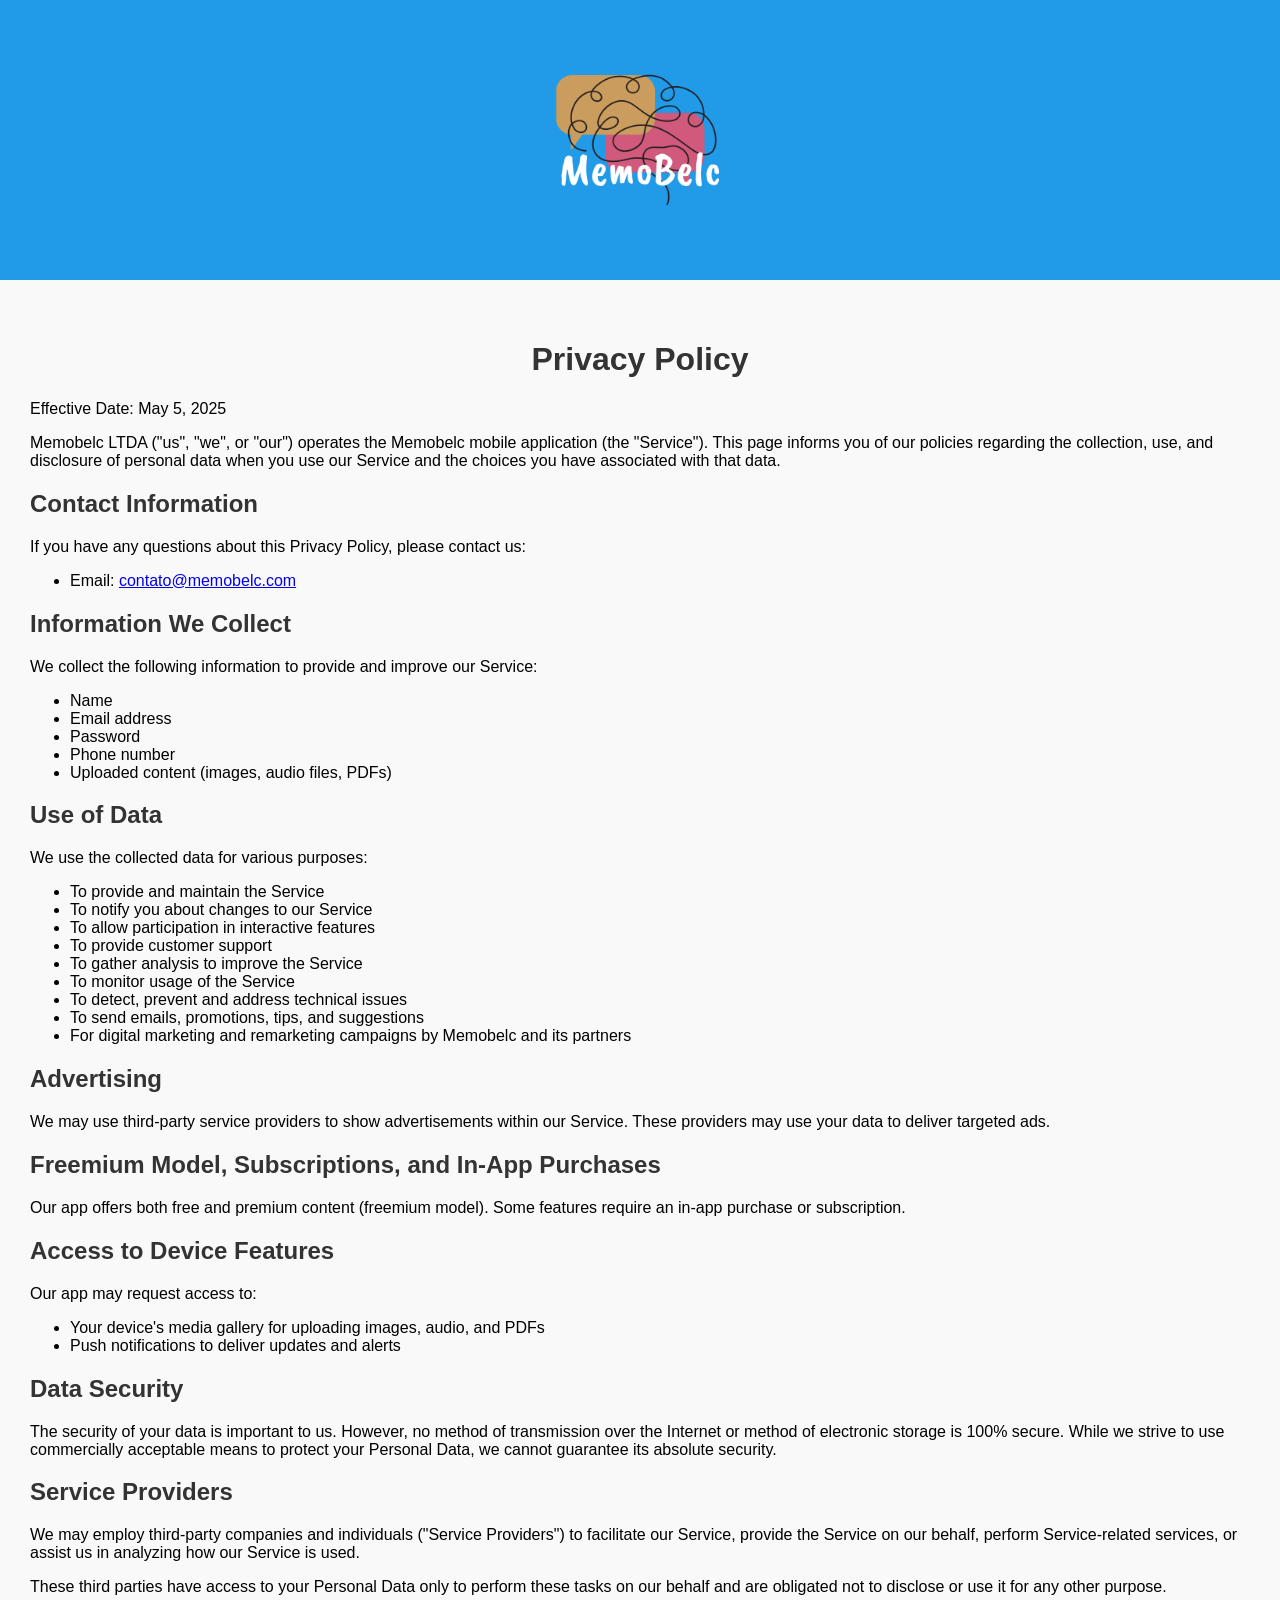
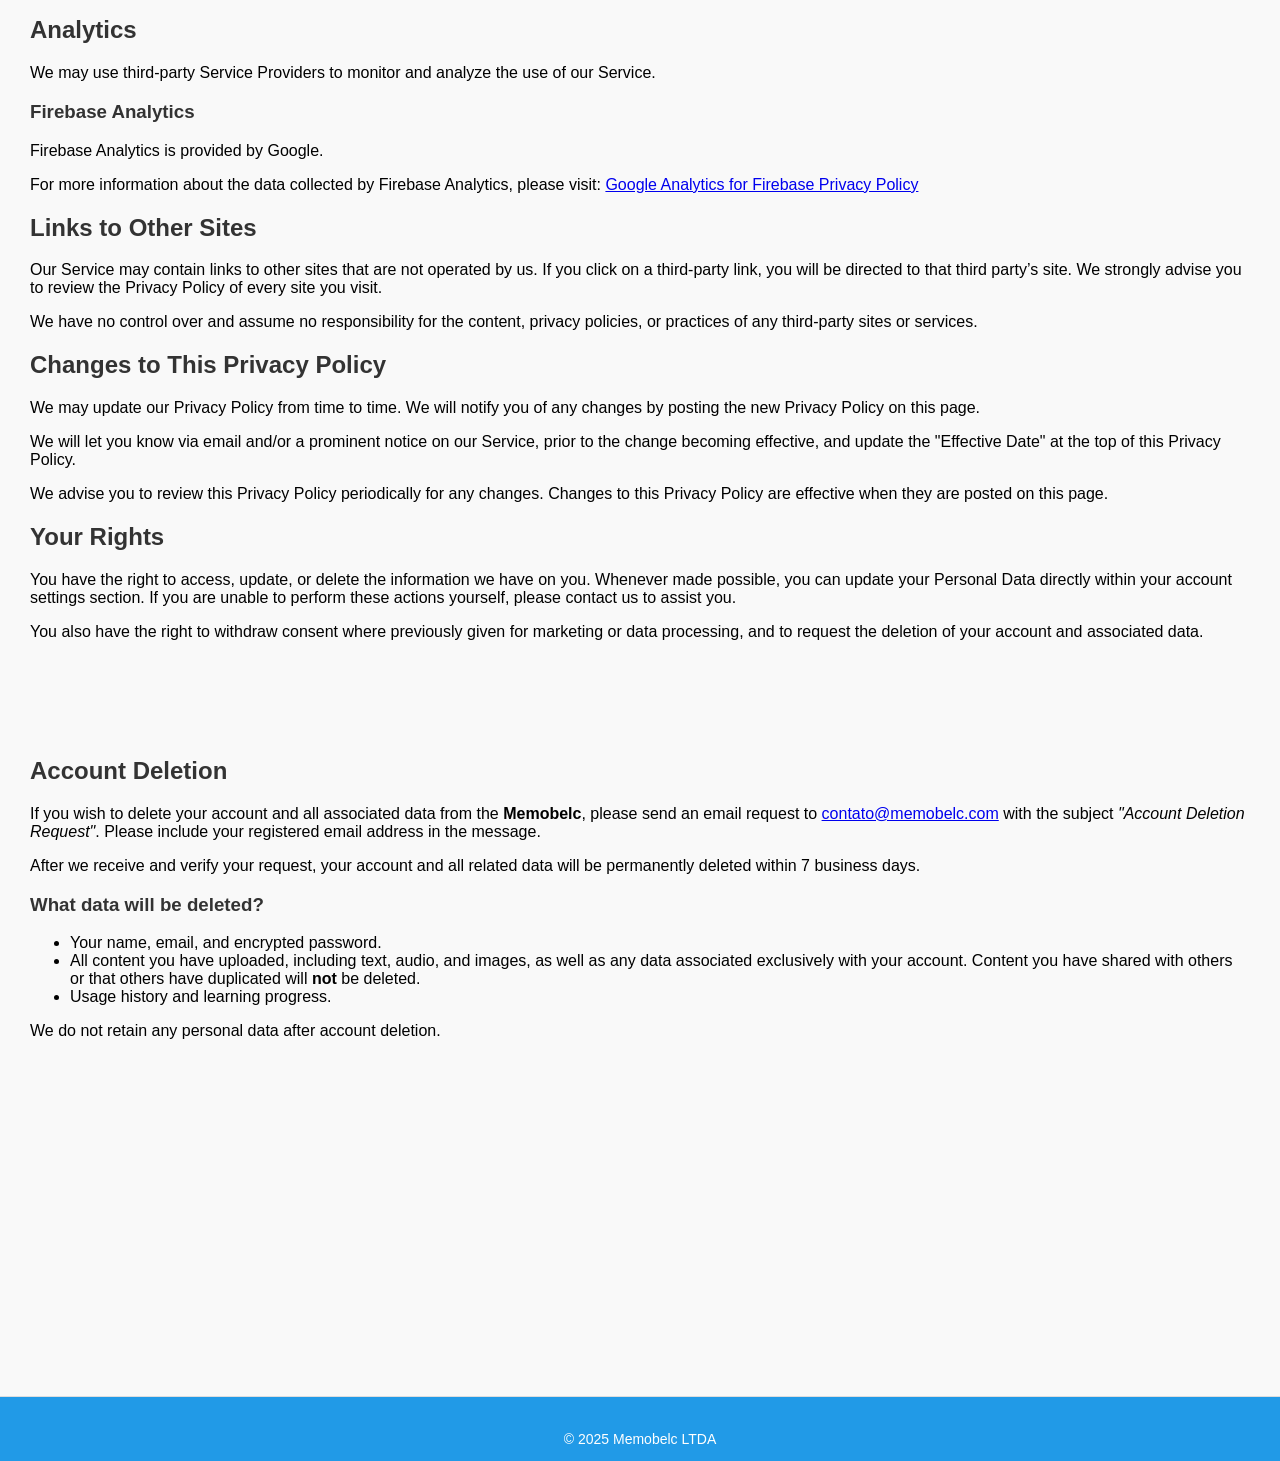
<file: privacy-policy.html>
<!DOCTYPE html>
<html lang="en">
  <head>
    <meta charset="UTF-8" />
    <meta name="viewport" content="width=device-width, initial-scale=1.0" />
    <meta
      name="description"
      content="Memobelc is a platform that transforms learning with the power of spaced repetition and AI."
    />
    <meta name="keywords" content="Flashcards, memobelc, privacy policy" />
    <meta name="author" content="Memobelc" />
    <meta name="robots" content="index, follow" />
    <link rel="preconnect" href="https://fonts.googleapis.com" />
    <link rel="preconnect" href="https://fonts.gstatic.com" crossorigin />
    <link
      href="https://fonts.googleapis.com/css2?family=Concert+One&display=swap"
      rel="stylesheet"
    />
    <link rel="icon" type="image/png" href="favicon.png" />
    <meta name="author" content="Memobelc" />
    <title>Privacy Policy – Memobelc</title>
    <style>
      body {
        font-family: Arial, sans-serif;
        margin: 0;
        padding: 0;
        background-color: #f9f9f9;
      }

      .container {
        max-width: 1220px;
        margin: 0 auto;
        padding: 40px 20px;
      }
      #account-deletion {
        max-width: 1220px;
        margin: 0 auto 300px;
        padding: 40px 20px;
      }

      h1,
      h2,
      h3 {
        color: #333;
      }

      footer {
        margin-top: 40px;
        padding-top: 20px;
        border-top: 1px solid #ddd;
        color: #666;
        font-size: 14px;
      }
    </style>
  </head>
  <body>
    <header style="background-color: #219ae7">
      <div class="container">
        <div
          style="
            width: 100%;
            display: flex;
            align-items: center;
            justify-content: center;
          "
        >
          <img src="./assets/logo.png" alt="memobelc" style="width: 200px" />
        </div>
      </div>
    </header>
    <div class="container">
      <h1 style="text-align: center">Privacy Policy</h1>
      <p>Effective Date: May 5, 2025</p>

      <p>
        Memobelc LTDA ("us", "we", or "our") operates the Memobelc mobile
        application (the "Service"). This page informs you of our policies
        regarding the collection, use, and disclosure of personal data when you
        use our Service and the choices you have associated with that data.
      </p>

      <h2>Contact Information</h2>
      <p>
        If you have any questions about this Privacy Policy, please contact us:
      </p>
      <ul>
        <li>
          Email: <a href="mailto:contato@memobelc.com">contato@memobelc.com</a>
        </li>
      </ul>

      <h2>Information We Collect</h2>
      <p>
        We collect the following information to provide and improve our Service:
      </p>
      <ul>
        <li>Name</li>
        <li>Email address</li>
        <li>Password</li>
        <li>Phone number</li>
        <li>Uploaded content (images, audio files, PDFs)</li>
      </ul>

      <h2>Use of Data</h2>
      <p>We use the collected data for various purposes:</p>
      <ul>
        <li>To provide and maintain the Service</li>
        <li>To notify you about changes to our Service</li>
        <li>To allow participation in interactive features</li>
        <li>To provide customer support</li>
        <li>To gather analysis to improve the Service</li>
        <li>To monitor usage of the Service</li>
        <li>To detect, prevent and address technical issues</li>
        <li>To send emails, promotions, tips, and suggestions</li>
        <li>
          For digital marketing and remarketing campaigns by Memobelc and its
          partners
        </li>
      </ul>

      <h2>Advertising</h2>
      <p>
        We may use third-party service providers to show advertisements within
        our Service. These providers may use your data to deliver targeted ads.
      </p>

      <h2>Freemium Model, Subscriptions, and In-App Purchases</h2>
      <p>
        Our app offers both free and premium content (freemium model). Some
        features require an in-app purchase or subscription.
      </p>

      <h2>Access to Device Features</h2>
      <p>Our app may request access to:</p>
      <ul>
        <li>
          Your device's media gallery for uploading images, audio, and PDFs
        </li>
        <li>Push notifications to deliver updates and alerts</li>
      </ul>

      <h2>Data Security</h2>
      <p>
        The security of your data is important to us. However, no method of
        transmission over the Internet or method of electronic storage is 100%
        secure. While we strive to use commercially acceptable means to protect
        your Personal Data, we cannot guarantee its absolute security.
      </p>

      <h2>Service Providers</h2>
      <p>
        We may employ third-party companies and individuals ("Service
        Providers") to facilitate our Service, provide the Service on our
        behalf, perform Service-related services, or assist us in analyzing how
        our Service is used.
      </p>
      <p>
        These third parties have access to your Personal Data only to perform
        these tasks on our behalf and are obligated not to disclose or use it
        for any other purpose.
      </p>

      <h2>Analytics</h2>
      <p>
        We may use third-party Service Providers to monitor and analyze the use
        of our Service.
      </p>

      <h3>Firebase Analytics</h3>
      <p>Firebase Analytics is provided by Google.</p>
      <p>
        For more information about the data collected by Firebase Analytics,
        please visit:
        <a href="https://firebase.google.com/support/privacy" target="_blank"
          >Google Analytics for Firebase Privacy Policy</a
        >
      </p>

      <h2>Links to Other Sites</h2>
      <p>
        Our Service may contain links to other sites that are not operated by
        us. If you click on a third-party link, you will be directed to that
        third party’s site. We strongly advise you to review the Privacy Policy
        of every site you visit.
      </p>
      <p>
        We have no control over and assume no responsibility for the content,
        privacy policies, or practices of any third-party sites or services.
      </p>

      <h2>Changes to This Privacy Policy</h2>
      <p>
        We may update our Privacy Policy from time to time. We will notify you
        of any changes by posting the new Privacy Policy on this page.
      </p>
      <p>
        We will let you know via email and/or a prominent notice on our Service,
        prior to the change becoming effective, and update the "Effective Date"
        at the top of this Privacy Policy.
      </p>
      <p>
        We advise you to review this Privacy Policy periodically for any
        changes. Changes to this Privacy Policy are effective when they are
        posted on this page.
      </p>

      <h2>Your Rights</h2>
      <p>
        You have the right to access, update, or delete the information we have
        on you. Whenever made possible, you can update your Personal Data
        directly within your account settings section. If you are unable to
        perform these actions yourself, please contact us to assist you.
      </p>
      <p>
        You also have the right to withdraw consent where previously given for
        marketing or data processing, and to request the deletion of your
        account and associated data.
      </p>
    </div>
    <section id="account-deletion">
      <h2>Account Deletion</h2>
      <p>
        If you wish to delete your account and all associated data from the
        <strong>Memobelc</strong>, please send an email request to
        <a href="mailto:contato@memobelc.com">contato@memobelc.com</a> with the
        subject <em>"Account Deletion Request"</em>. Please include your
        registered email address in the message.
      </p>
      <p>
        After we receive and verify your request, your account and all related
        data will be permanently deleted within 7 business days.
      </p>
      <h3>What data will be deleted?</h3>
      <ul>
        <li>Your name, email, and encrypted password.</li>
        <li>
          All content you have uploaded, including text, audio, and images, as
          well as any data associated exclusively with your account. Content you
          have shared with others or that others have duplicated will
          <strong>not</strong> be deleted.
        </li>
        <li>Usage history and learning progress.</li>
      </ul>
      <p>We do not retain any personal data after account deletion.</p>
    </section>
    <footer
      style="
        background-color: #219ae7;
        color: white;
        width: 100%;
        display: flex;
        flex-direction: column;
        align-items: center;
        justify-content: center;
      "
    >
      <p>&copy; 2025 Memobelc LTDA</p>
    </footer>
  </body>
</html>
</file>
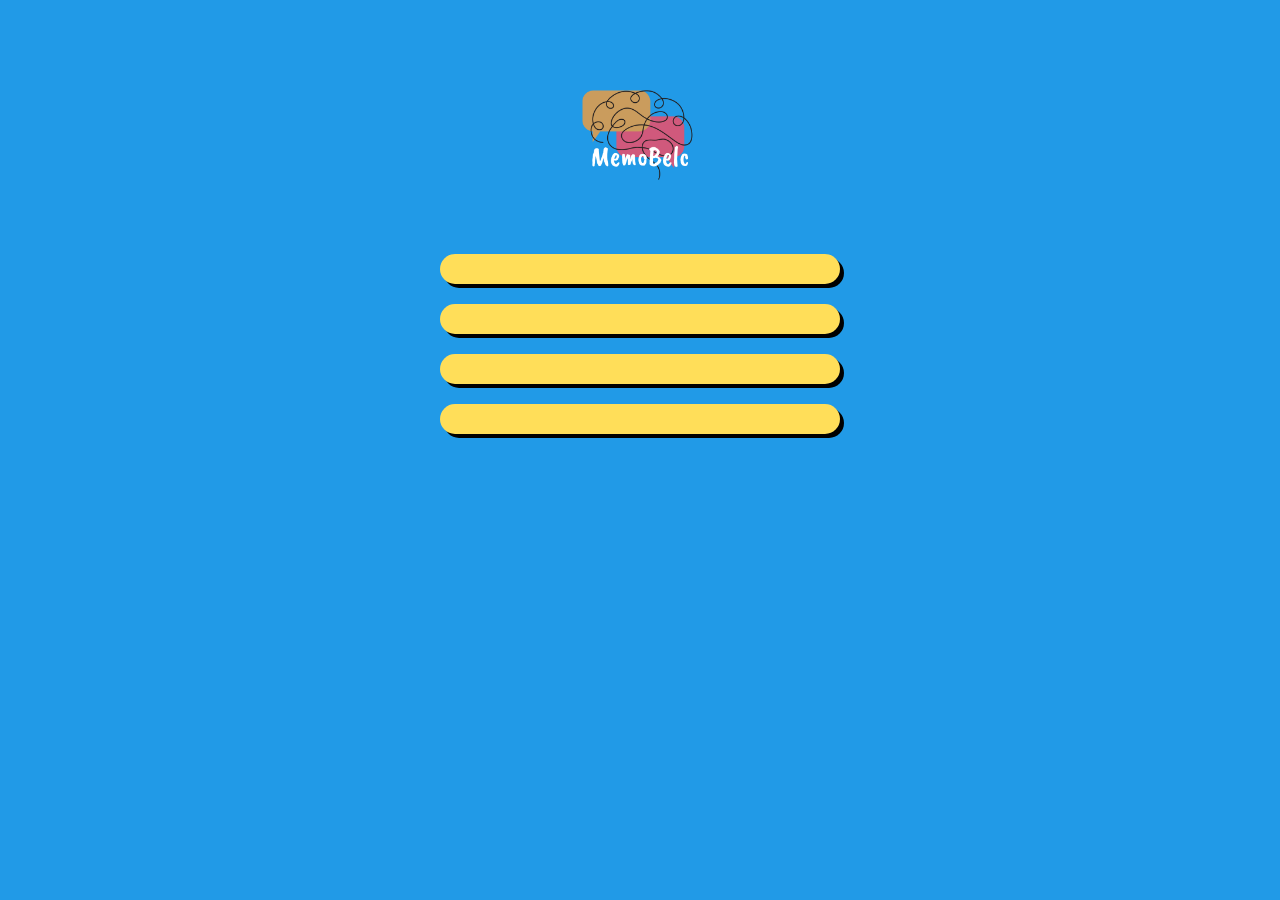
<file: tree.html>
<!DOCTYPE html>
<html lang="pt-BR">
  <head>
    <meta charset="UTF-8" />
    <meta name="viewport" content="width=device-width, initial-scale=1.0" />
    <title>Página de Links</title>
    <style>
      * {
        margin: 0;
        padding: 0;
        box-sizing: border-box;
      }

      body {
        background-color: #219ae7;
        font-family: Arial, sans-serif;
        color: #000;
        display: flex;
        flex-direction: column;
        align-items: center;
        justify-content: flex-start;
        min-height: 100vh;
        padding: 20px;
      }

      .logo {
        margin-top: 40px;
        margin-bottom: 40px;
        text-align: center;
      }

      .logo img {
        max-width: 150px;
        height: auto;
      }

      .links {
        width: 100%;
        max-width: 400px;
        display: flex;
        flex-direction: column;
        align-items: center;
        gap: 20px;
      }

      .btn {
        position: relative;
        background-color: #ffde59;
        border: none;
        padding: 15px 30px;
        width: 100%;
        text-align: center;
        font-size: 16px;
        font-weight: bold;
        border-radius: 50px;
        cursor: pointer;
        text-decoration: none;
        color: black;
        box-shadow: 4px 4px 0 #000;
        transition: transform 0.1s ease;
      }

      .btn:active {
        transform: translate(2px, 2px);
        box-shadow: 2px 2px 0 #000;
      }

      @media (max-width: 480px) {
        .btn {
          font-size: 14px;
          padding: 12px 25px;
        }
      }
    </style>
  </head>
  <body>
    <div class="logo">
      <img src="./assets/logo_memobelc.png" alt="Logo" />
    </div>

    <div class="links">
      <a href="#" class="btn"></a>
      <a href="#" class="btn"></a>
      <a href="#" class="btn"></a>
      <a href="#" class="btn"></a>

      <script>
        function detectDevice() {
          const userAgent =
            navigator.userAgent || navigator.vendor || window.opera;

          if (/iPhone|iPad|iPod/i.test(userAgent)) {
            return "Mobile Apple (iOS)";
          }

          if (/Android/i.test(userAgent)) {
            return "Mobile Android";
          }

          return "Desktop";
        }

        const tipoDispositivo = detectDevice();
        alert(tipoDispositivo);
      </script>
    </div>
  </body>
</html>
</file>
